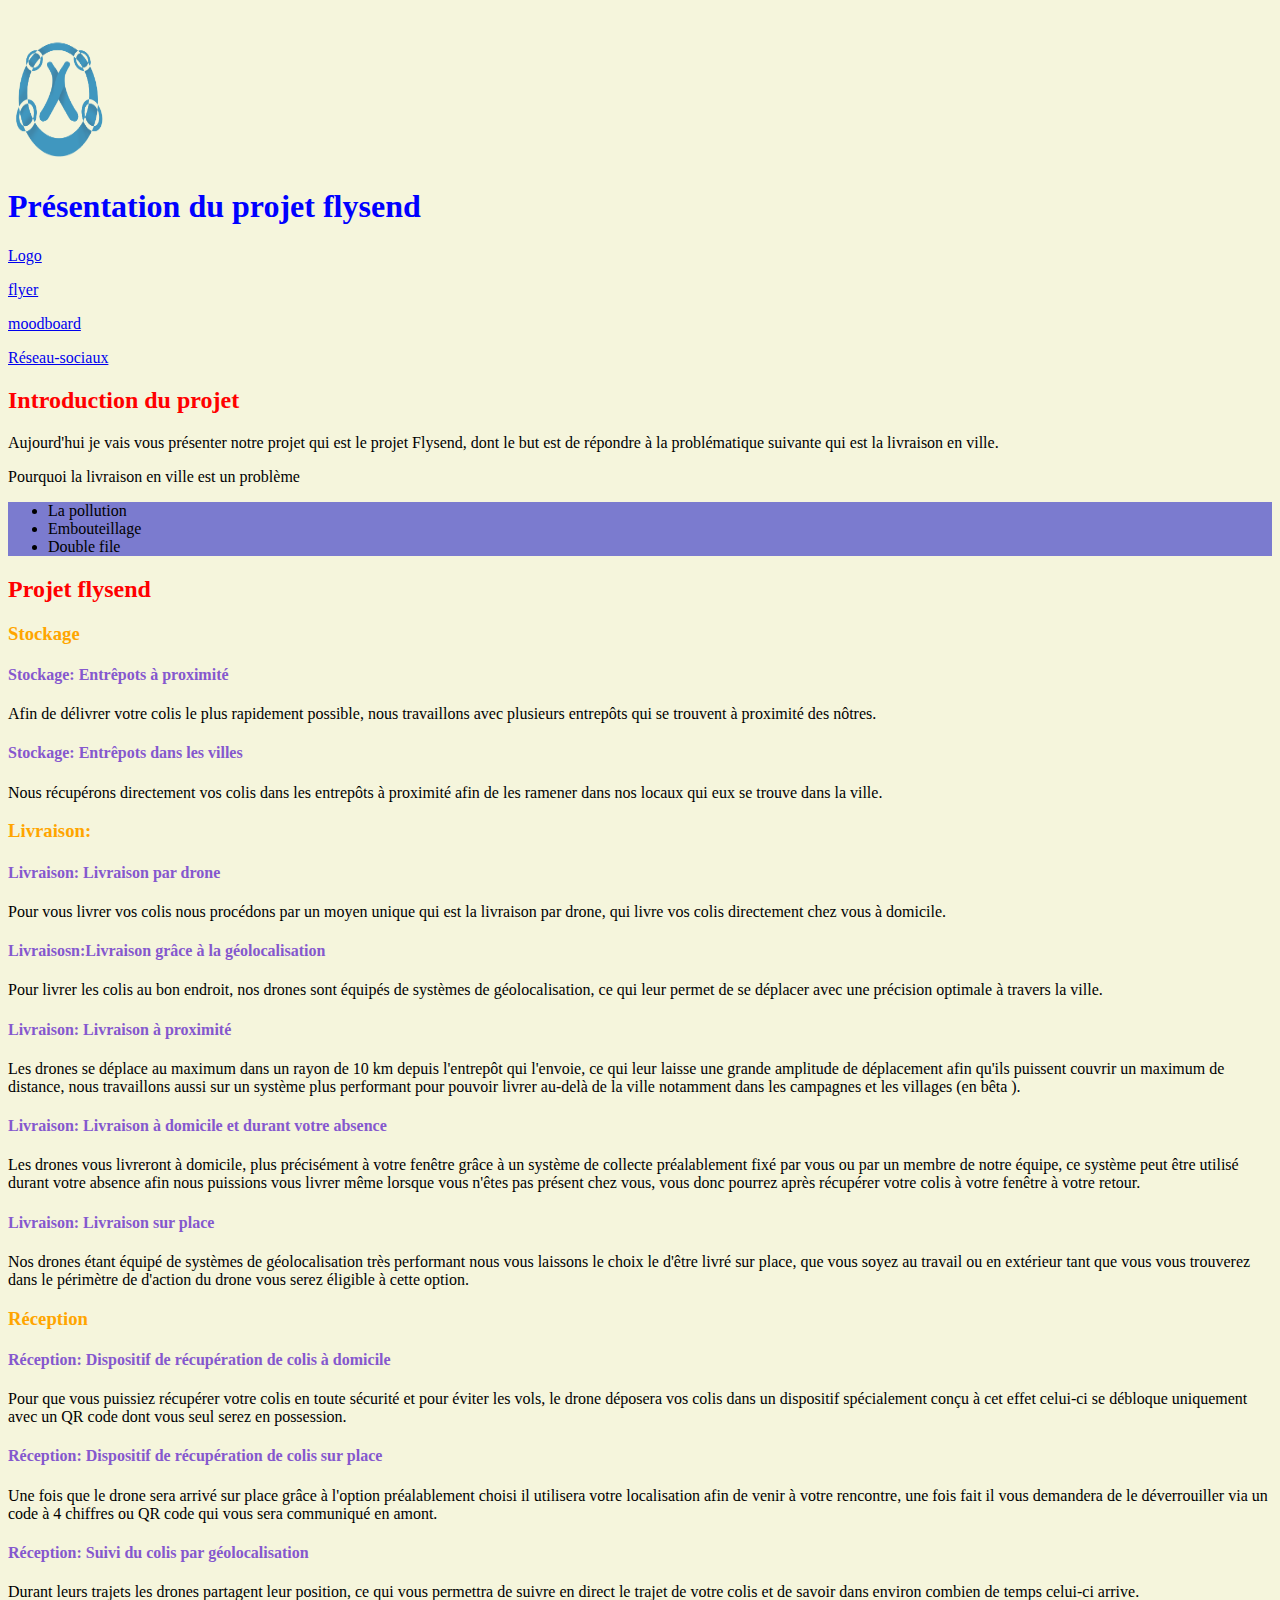
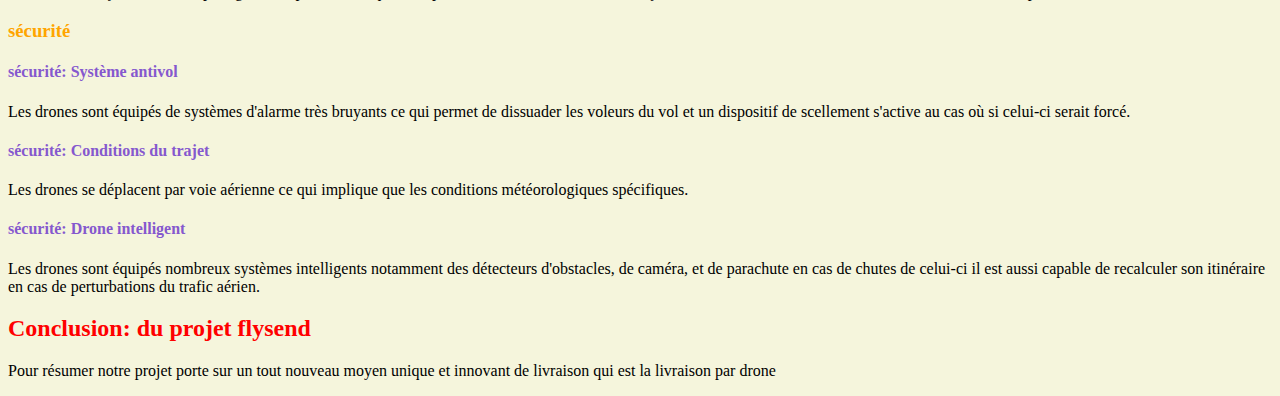
<file: index.html>
<!DOCTYPE html>
<html lang="en">
<head>
    <meta charset="UTF-8">
    <meta http-equiv="X-UA-Compatible" content="IE=edge">
    <meta name="viewport" content="width=device-width, initial-scale=1.0">
    <link rel="stylesheet" href="style.css">
    <title>Flysend</title>
</head>
<body>
     <img src="assets/logo1.png" alt="logo du projet flysend" height="155" width="100">
     <h1>Présentation du projet flysend </h1>
            <p><a href="logo.html">Logo</a></p>
            <p><a href="flyer.html">flyer</a></p>
            <p><a href="moodboard.html">moodboard</a></p>
            <p><a href="reseau-sociaux.html">Réseau-sociaux</a></p>
        <h2>Introduction du projet</h2>
                <p> Aujourd'hui je vais vous présenter notre projet qui est le projet Flysend, dont le but est de répondre à la problématique suivante qui est la livraison en ville.</p>
                <p>Pourquoi la livraison en ville est un problème
                    <ul>
                        <li>La pollution</li>
                        <li>Embouteillage</li>
                        <li>Double file</li>
                    </ul>
                </p>

        <h2>Projet flysend</h2>
            <h3>Stockage</h3>
                <h4>Stockage: Entrêpots à proximité</h4>
                    <p>Afin de délivrer votre colis le plus rapidement possible, nous travaillons avec plusieurs entrepôts qui se trouvent à proximité des nôtres.</p>
                        <h4>Stockage: Entrêpots dans les villes</h4>
                    <p>Nous récupérons directement vos colis dans les entrepôts à proximité afin de les ramener dans nos locaux qui eux se trouve dans la ville.</p>
            <h3>Livraison: </h3>
                <h4>Livraison: Livraison par drone </h4>
                    <p>Pour vous livrer vos colis nous procédons par un moyen unique qui est la livraison par drone, qui livre vos colis directement chez vous à domicile.</p>
                <h4>Livraisosn:Livraison grâce à la géolocalisation</h4>
                    <p> Pour livrer les colis au bon endroit, nos drones sont équipés de systèmes de géolocalisation, ce qui leur permet de se déplacer avec une précision optimale à travers la ville.</p>
                <h4>Livraison: Livraison à proximité</h3>
                    <p> Les drones se déplace au maximum dans un rayon de 10 km depuis l'entrepôt qui l'envoie, ce qui leur laisse une grande amplitude de déplacement afin qu'ils puissent couvrir un maximum de distance, nous travaillons aussi sur un système plus performant pour pouvoir livrer au-delà de la ville notamment dans les campagnes et les villages (en bêta ).</p>
                <h4>Livraison: Livraison à domicile et durant votre absence</h4>
                    <p>Les drones vous livreront à domicile, plus précisément à votre fenêtre grâce à un système de collecte préalablement fixé par vous ou par un membre de notre équipe, ce système peut être utilisé durant votre absence afin nous puissions vous livrer même lorsque vous n'êtes pas présent chez vous, vous donc pourrez après récupérer votre colis à votre fenêtre à votre retour.</p>
                <h4>Livraison: Livraison sur place</h4>
                    <p>Nos drones étant équipé de systèmes de géolocalisation très performant nous vous laissons le choix le d'être livré sur place, que vous soyez au travail ou en extérieur tant que vous vous trouverez dans le périmètre de d'action du drone vous serez éligible à cette option.</p>
    

            <h3>Réception</h3>
                <h4>Réception: Dispositif de récupération de colis à domicile </h4>
                    <p>Pour que vous puissiez récupérer votre colis en toute sécurité et pour éviter les vols, le drone déposera vos colis dans un dispositif spécialement conçu à cet effet celui-ci se débloque uniquement avec un QR code dont vous seul serez en possession.</p>
                <h4>Réception: Dispositif de récupération de colis sur place </h4>
                    <p>Une fois que le drone sera arrivé sur place grâce à l'option préalablement choisi il utilisera votre localisation afin de venir à votre rencontre, une fois fait il vous demandera de le déverrouiller via un code à 4 chiffres ou QR code qui vous sera communiqué en amont.</p>
                <h4>Réception: Suivi du colis par géolocalisation</h4>
                    <p>Durant leurs trajets les drones partagent leur position, ce qui vous permettra de suivre en direct le trajet de votre colis et de savoir dans environ combien de temps celui-ci arrive.</p>
            <h3>sécurité</h3>

                <h4>sécurité: Système antivol </h4>
                    <p>Les drones sont équipés de systèmes d'alarme très bruyants ce qui permet de dissuader les voleurs du vol et un dispositif de scellement s'active au cas où si celui-ci serait forcé.</p>
                <h4>sécurité: Conditions du trajet </h4>
                    <p> Les drones se déplacent par voie aérienne ce qui implique que les conditions météorologiques spécifiques.</p>
                <h4>sécurité: Drone intelligent </h4>
                    <p>Les drones sont équipés nombreux systèmes intelligents notamment des détecteurs d'obstacles, de caméra, et de parachute en cas de chutes de celui-ci il est aussi capable de recalculer son itinéraire en cas de perturbations du trafic aérien.</p>
        <h2>Conclusion: du projet flysend</h2>
                    <p>Pour résumer notre projet porte sur un tout nouveau moyen unique et innovant de livraison qui est la livraison par drone</p>










</body>
</html>
</file>
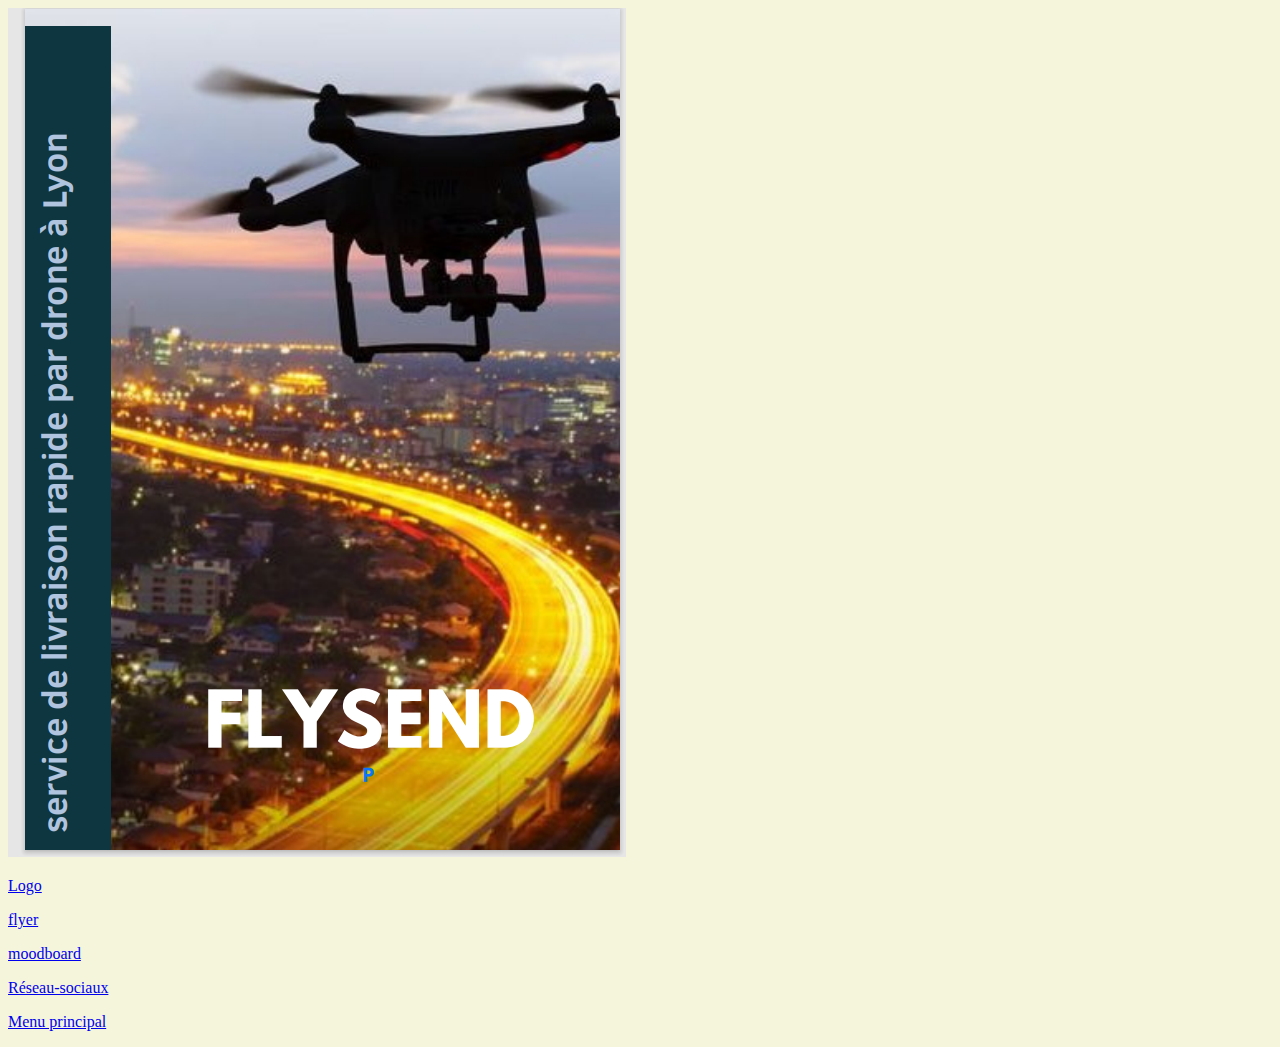
<file: flyer.html>
<!DOCTYPE html>
<html lang="en">
<head>
    <meta charset="UTF-8">
    <meta http-equiv="X-UA-Compatible" content="IE=edge">
    <meta name="viewport" content="width=device-width, initial-scale=1.0">
    <link rel="stylesheet" href="style.css">
    <title>Flyer</title>
</head>
<body>
    <img src="assets/flyer.PNG" alt="flyer du projet flysend">
    <p><a href="logo.html">Logo</a></p>
            <p><a href="flyer.html">flyer</a></p>
            <p><a href="moodboard.html">moodboard</a></p>
            <p><a href="reseau-sociaux.html">Réseau-sociaux</a></p>
            <p><a href="index.html">Menu principal</a></p>
</body>
</html>
</file>
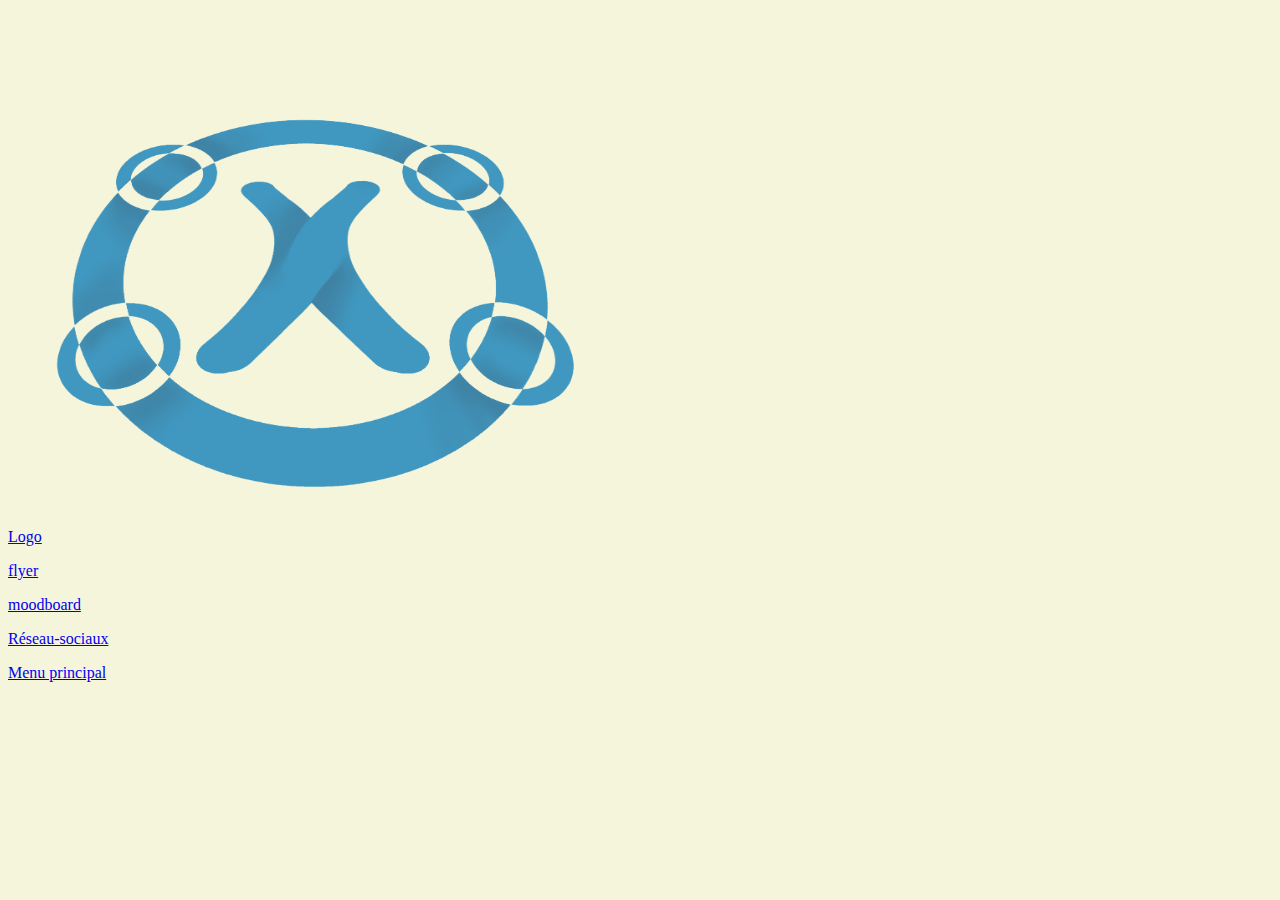
<file: logo.html>
<!DOCTYPE html>
<html lang="en">
<head>
    <meta charset="UTF-8">
    <meta http-equiv="X-UA-Compatible" content="IE=edge">
    <meta name="viewport" content="width=device-width, initial-scale=1.0">
    <link rel="stylesheet" href="style.css">
    <title>Logo1</title>
</head>
<body>
    <img src="assets/logo1.png" alt="logo du projet flysend" height="500" width="600">
    <p><a href="logo.html">Logo</a></p>
            <p><a href="flyer.html">flyer</a></p>
            <p><a href="moodboard.html">moodboard</a></p>
            <p><a href="reseau-sociaux.html">Réseau-sociaux</a></p>
            <p><a href="index.html">Menu principal</a></p>

</body>
</html>
</file>
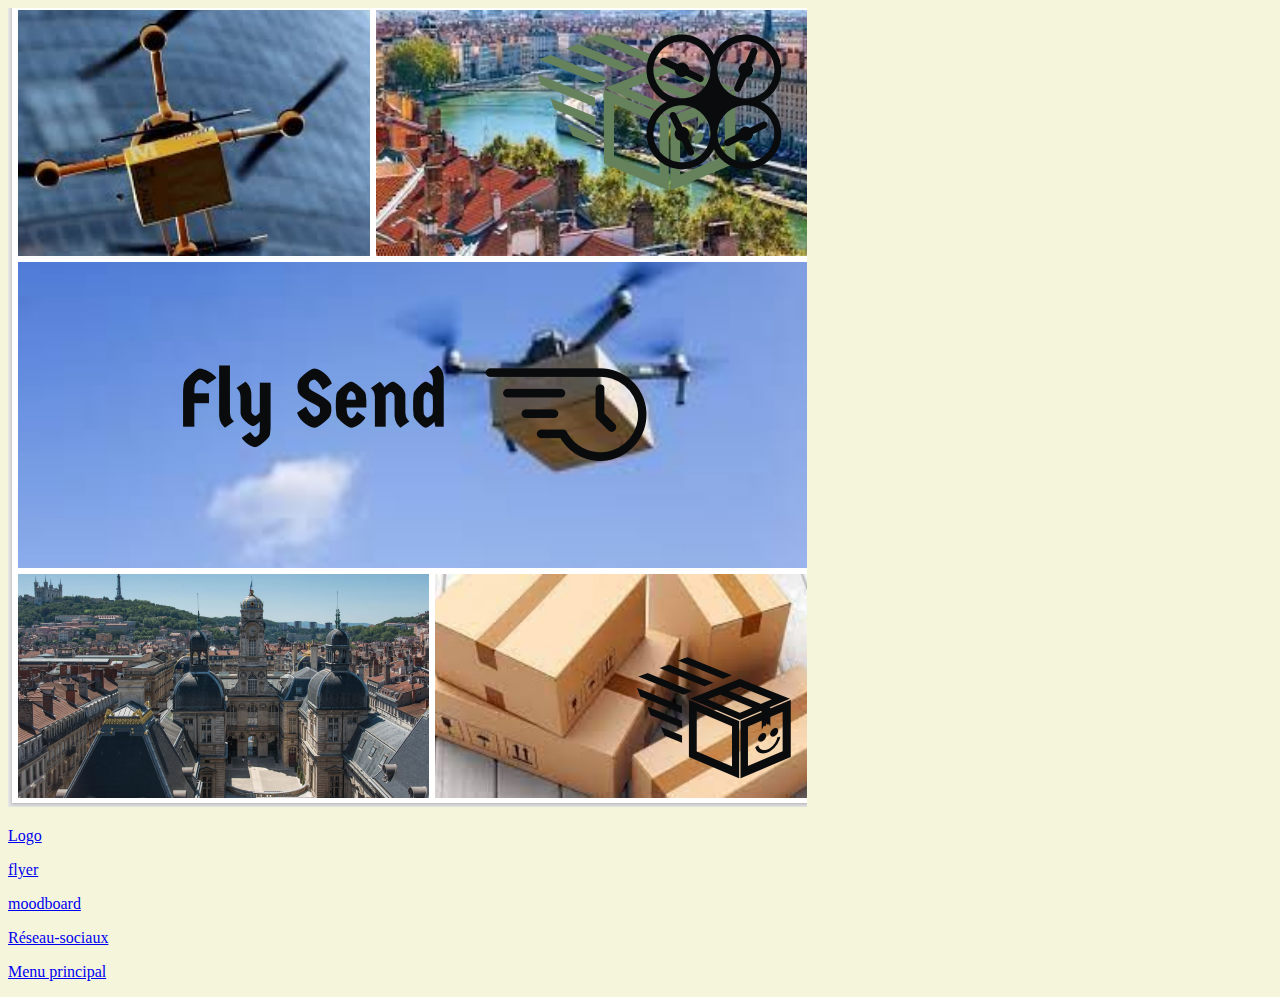
<file: moodboard.html>
<!DOCTYPE html>
<html lang="en">
<head>
    <meta charset="UTF-8">
    <meta http-equiv="X-UA-Compatible" content="IE=edge">
    <meta name="viewport" content="width=device-width, initial-scale=1.0">
    <link rel="stylesheet" href="style.css">
    <title>Moodboard</title>
</head>
<body>
    <img src="assets/moodboard.PNG" alt="moodboard du projet flysend">
    <p><a href="logo.html">Logo</a></p>
            <p><a href="flyer.html">flyer</a></p>
            <p><a href="moodboard.html">moodboard</a></p>
            <p><a href="reseau-sociaux.html">Réseau-sociaux</a></p>
            <p><a href="index.html">Menu principal</a></p>
    
</body>
</html>
</file>
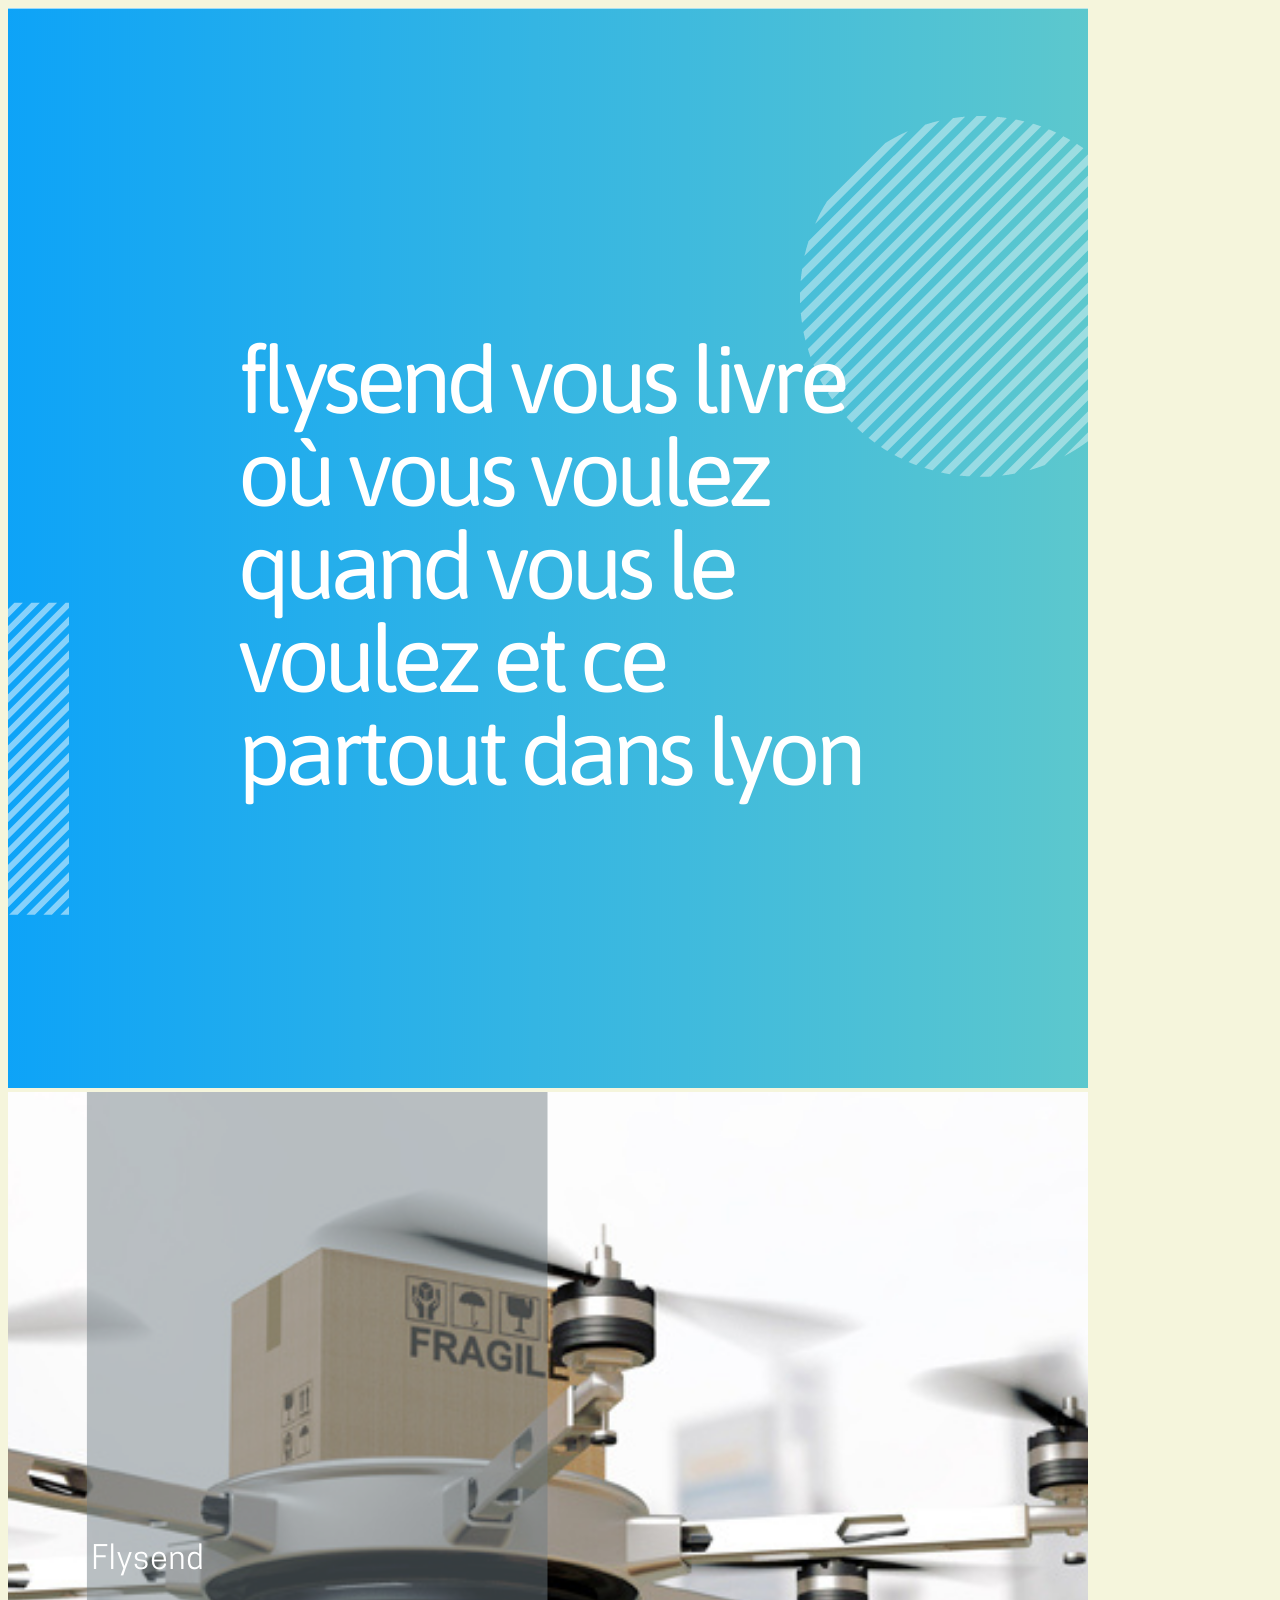
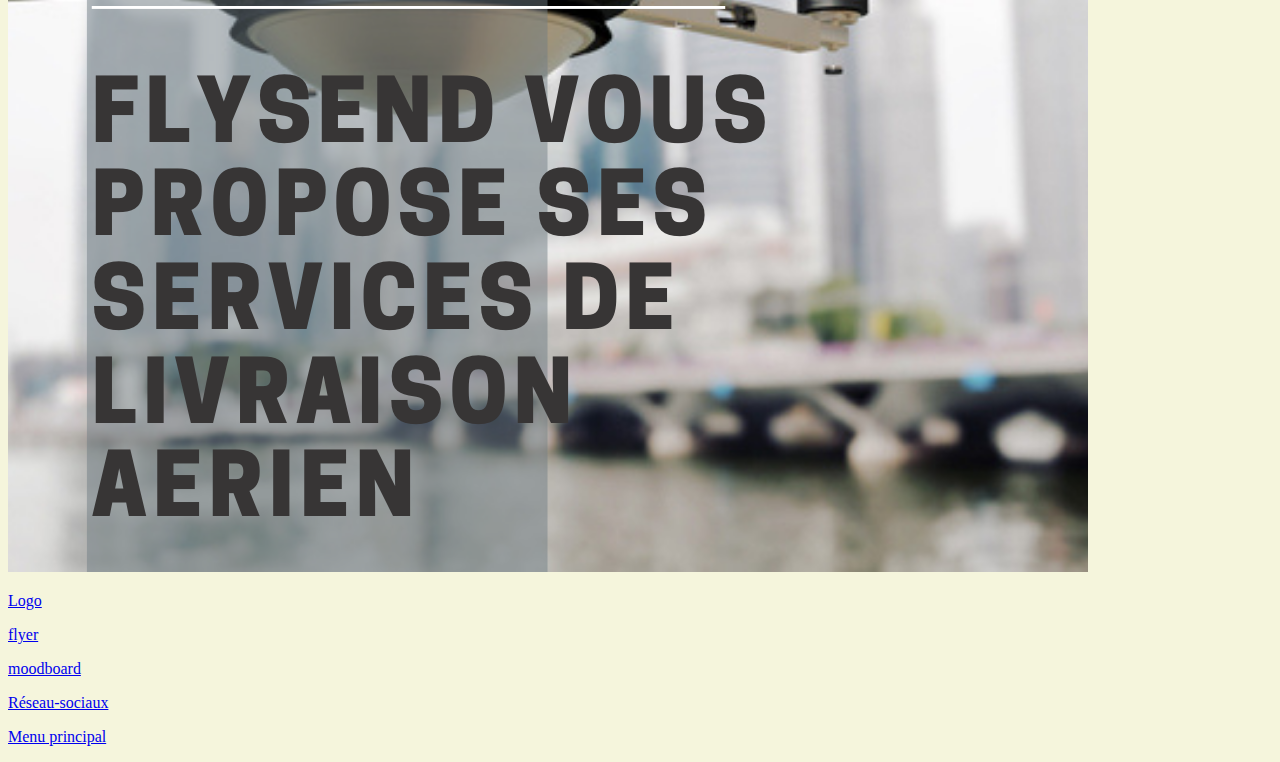
<file: reseau-sociaux.html>
<!DOCTYPE html>
<html lang="en">
<head>
    <meta charset="UTF-8">
    <meta http-equiv="X-UA-Compatible" content="IE=edge">
    <meta name="viewport" content="width=device-width, initial-scale=1.0">
    <link rel="stylesheet" href="style.css">
    <title>reseau-sociaux</title>
</head>
<body>
    <img src="assets/post-insta1.png" alt="image sur les reseaux">
    <img src="assets/post-insta2.png" alt="post sur les reseaux ">
    <p><a href="logo.html">Logo</a></p>
            <p><a href="flyer.html">flyer</a></p>
            <p><a href="moodboard.html">moodboard</a></p>
            <p><a href="reseau-sociaux.html">Réseau-sociaux</a></p>
            <p><a href="index.html">Menu principal</a></p>
</body>
</html>
</file>
<file: style.css>
h1{
    color: blue;
}
h2{
    color: red;
}
h3{
    color: orange;
}
h4{
    color: rgb(133, 88, 206);
}
ul{
    background-color: rgb(123, 123, 207)
}
body{
    background-color:beige;
}
</file>
